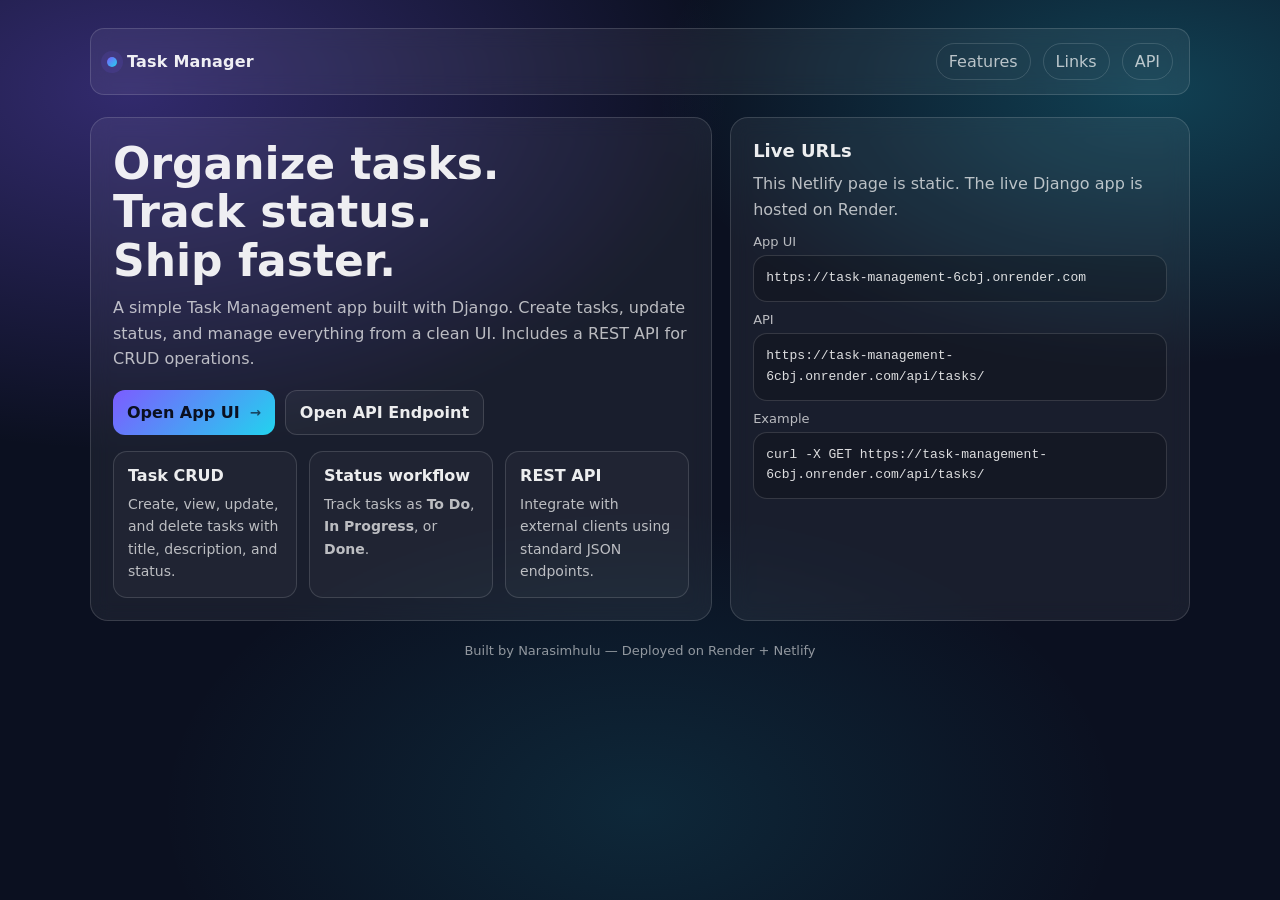
<file: netlify/index.html>
<!doctype html>
<html lang="en">
  <head>
    <meta charset="utf-8" />
    <meta name="viewport" content="width=device-width, initial-scale=1" />
    <title>Task Manager</title>
    <meta name="description" content="Task Manager — Create, track, and complete tasks with a simple UI and REST API." />

    <style>
      :root{
        --bg: #0b1020;
        --card: rgba(255,255,255,0.06);
        --card-border: rgba(255,255,255,0.14);
        --text: rgba(255,255,255,0.92);
        --muted: rgba(255,255,255,0.70);
        --accent: #7c5cff;
        --accent2: #22d3ee;
      }

      *{ box-sizing: border-box; }
      html, body{ height: 100%; }
      body{
        margin: 0;
        font-family: system-ui, -apple-system, Segoe UI, Roboto, Arial, sans-serif;
        color: var(--text);
        background:
          radial-gradient(1000px 600px at 10% 10%, rgba(124,92,255,0.35), transparent 60%),
          radial-gradient(900px 500px at 90% 10%, rgba(34,211,238,0.25), transparent 55%),
          radial-gradient(800px 500px at 50% 90%, rgba(34,211,238,0.12), transparent 60%),
          var(--bg);
      }

      a{ color: inherit; }

      .container{
        width: min(1100px, calc(100% - 40px));
        margin: 0 auto;
        padding: 28px 0 56px;
      }

      .nav{
        display: flex;
        align-items: center;
        justify-content: space-between;
        gap: 16px;
        padding: 14px 16px;
        border: 1px solid var(--card-border);
        border-radius: 14px;
        background: var(--card);
        backdrop-filter: blur(10px);
      }

      .brand{
        display: flex;
        align-items: center;
        gap: 10px;
        font-weight: 700;
        letter-spacing: 0.2px;
      }

      .dot{
        width: 10px;
        height: 10px;
        border-radius: 999px;
        background: linear-gradient(135deg, var(--accent), var(--accent2));
        box-shadow: 0 0 0 6px rgba(124,92,255,0.12);
      }

      .nav-links{
        display: flex;
        gap: 12px;
        flex-wrap: wrap;
        justify-content: flex-end;
      }

      .pill{
        text-decoration: none;
        padding: 8px 12px;
        border: 1px solid var(--card-border);
        border-radius: 999px;
        color: var(--muted);
      }

      .pill:hover{ color: var(--text); }

      .hero{
        margin-top: 22px;
        display: grid;
        grid-template-columns: 1.15fr 0.85fr;
        gap: 18px;
      }

      .panel{
        padding: 22px;
        border: 1px solid var(--card-border);
        border-radius: 18px;
        background: var(--card);
        backdrop-filter: blur(10px);
      }

      h1{
        margin: 0 0 10px;
        font-size: clamp(30px, 4vw, 44px);
        line-height: 1.1;
      }

      .subtitle{
        margin: 0 0 16px;
        color: var(--muted);
        font-size: 16px;
        line-height: 1.6;
      }

      .cta-row{
        display: flex;
        gap: 10px;
        flex-wrap: wrap;
        margin-top: 18px;
      }

      .btn{
        display: inline-flex;
        align-items: center;
        justify-content: center;
        gap: 10px;
        padding: 12px 14px;
        border-radius: 12px;
        border: 1px solid var(--card-border);
        text-decoration: none;
        background: rgba(255,255,255,0.04);
        color: var(--text);
        font-weight: 600;
      }

      .btn-primary{
        border: none;
        background: linear-gradient(135deg, var(--accent), var(--accent2));
        color: #0b1020;
      }

      .btn small{ color: rgba(11,16,32,0.7); font-weight: 700; }
      .btn-secondary{ color: var(--text); }

      .grid{
        display: grid;
        grid-template-columns: repeat(3, 1fr);
        gap: 12px;
        margin-top: 16px;
      }

      .card{
        padding: 14px;
        border-radius: 14px;
        border: 1px solid var(--card-border);
        background: rgba(255,255,255,0.03);
      }

      .card h3{ margin: 0 0 8px; font-size: 16px; }
      .card p{ margin: 0; color: var(--muted); font-size: 14px; line-height: 1.6; }

      .info-row{
        display: grid;
        gap: 10px;
      }

      .codebox{
        border: 1px solid var(--card-border);
        background: rgba(0,0,0,0.18);
        padding: 12px;
        border-radius: 14px;
        color: rgba(255,255,255,0.86);
        overflow-x: auto;
        font-family: ui-monospace, SFMono-Regular, Menlo, Monaco, Consolas, "Liberation Mono", "Courier New", monospace;
        font-size: 13px;
        line-height: 1.6;
      }

      footer{
        margin-top: 22px;
        color: rgba(255,255,255,0.55);
        font-size: 13px;
        text-align: center;
      }

      @media (max-width: 900px){
        .hero{ grid-template-columns: 1fr; }
        .grid{ grid-template-columns: 1fr; }
      }
    </style>
  </head>

  <body>
    <div class="container">
      <header class="nav">
        <div class="brand">
          <span class="dot" aria-hidden="true"></span>
          <span>Task Manager</span>
        </div>

        <nav class="nav-links">
          <a class="pill" href="#features">Features</a>
          <a class="pill" href="#links">Links</a>
          <a class="pill" href="#api">API</a>
        </nav>
      </header>

      <main class="hero">
        <section class="panel">
          <h1>Organize tasks.
            <br />Track status.
            <br />Ship faster.</h1>
          <p class="subtitle">
            A simple Task Management app built with Django. Create tasks, update status, and manage everything from a clean UI.
            Includes a REST API for CRUD operations.
          </p>

          <div class="cta-row" id="links">
            <a class="btn btn-primary" id="appBtn" href="#" rel="noopener">
              Open App UI
              <small>→</small>
            </a>
            <a class="btn btn-secondary" id="apiBtn" href="#" rel="noopener">
              Open API Endpoint
            </a>
          </div>

          <div class="grid" id="features">
            <div class="card">
              <h3>Task CRUD</h3>
              <p>Create, view, update, and delete tasks with title, description, and status.</p>
            </div>
            <div class="card">
              <h3>Status workflow</h3>
              <p>Track tasks as <strong>To Do</strong>, <strong>In Progress</strong>, or <strong>Done</strong>.</p>
            </div>
            <div class="card">
              <h3>REST API</h3>
              <p>Integrate with external clients using standard JSON endpoints.</p>
            </div>
          </div>
        </section>

        <aside class="panel" id="api">
          <h2 style="margin:0 0 10px; font-size: 18px;">Live URLs</h2>
          <p class="subtitle" style="margin-bottom: 12px;">
            This Netlify page is static. The live Django app is hosted on Render.
          </p>

          <div class="info-row">
            <div>
              <div style="color:var(--muted); font-size: 13px; margin-bottom: 6px;">App UI</div>
              <div class="codebox" id="appUrlBox">Loading…</div>
            </div>

            <div>
              <div style="color:var(--muted); font-size: 13px; margin-bottom: 6px;">API</div>
              <div class="codebox" id="apiUrlBox">Loading…</div>
            </div>

            <div>
              <div style="color:var(--muted); font-size: 13px; margin-bottom: 6px;">Example</div>
              <div class="codebox" id="curlBox">Loading…</div>
            </div>
          </div>
        </aside>
      </main>

      <footer>
        Built by Narasimhulu — Deployed on Render + Netlify
      </footer>
    </div>

    <script>
      const RENDER_URL = "https://task-management-6cbj.onrender.com";
      const API_URL = RENDER_URL + "/api/tasks/";

      // Buttons
      document.getElementById("appBtn").href = RENDER_URL;
      document.getElementById("apiBtn").href = API_URL;

      // Boxes
      document.getElementById("appUrlBox").textContent = RENDER_URL;
      document.getElementById("apiUrlBox").textContent = API_URL;
      document.getElementById("curlBox").textContent =
        "curl -X GET " + API_URL;
    </script>
  </body>
</html>
</file>
